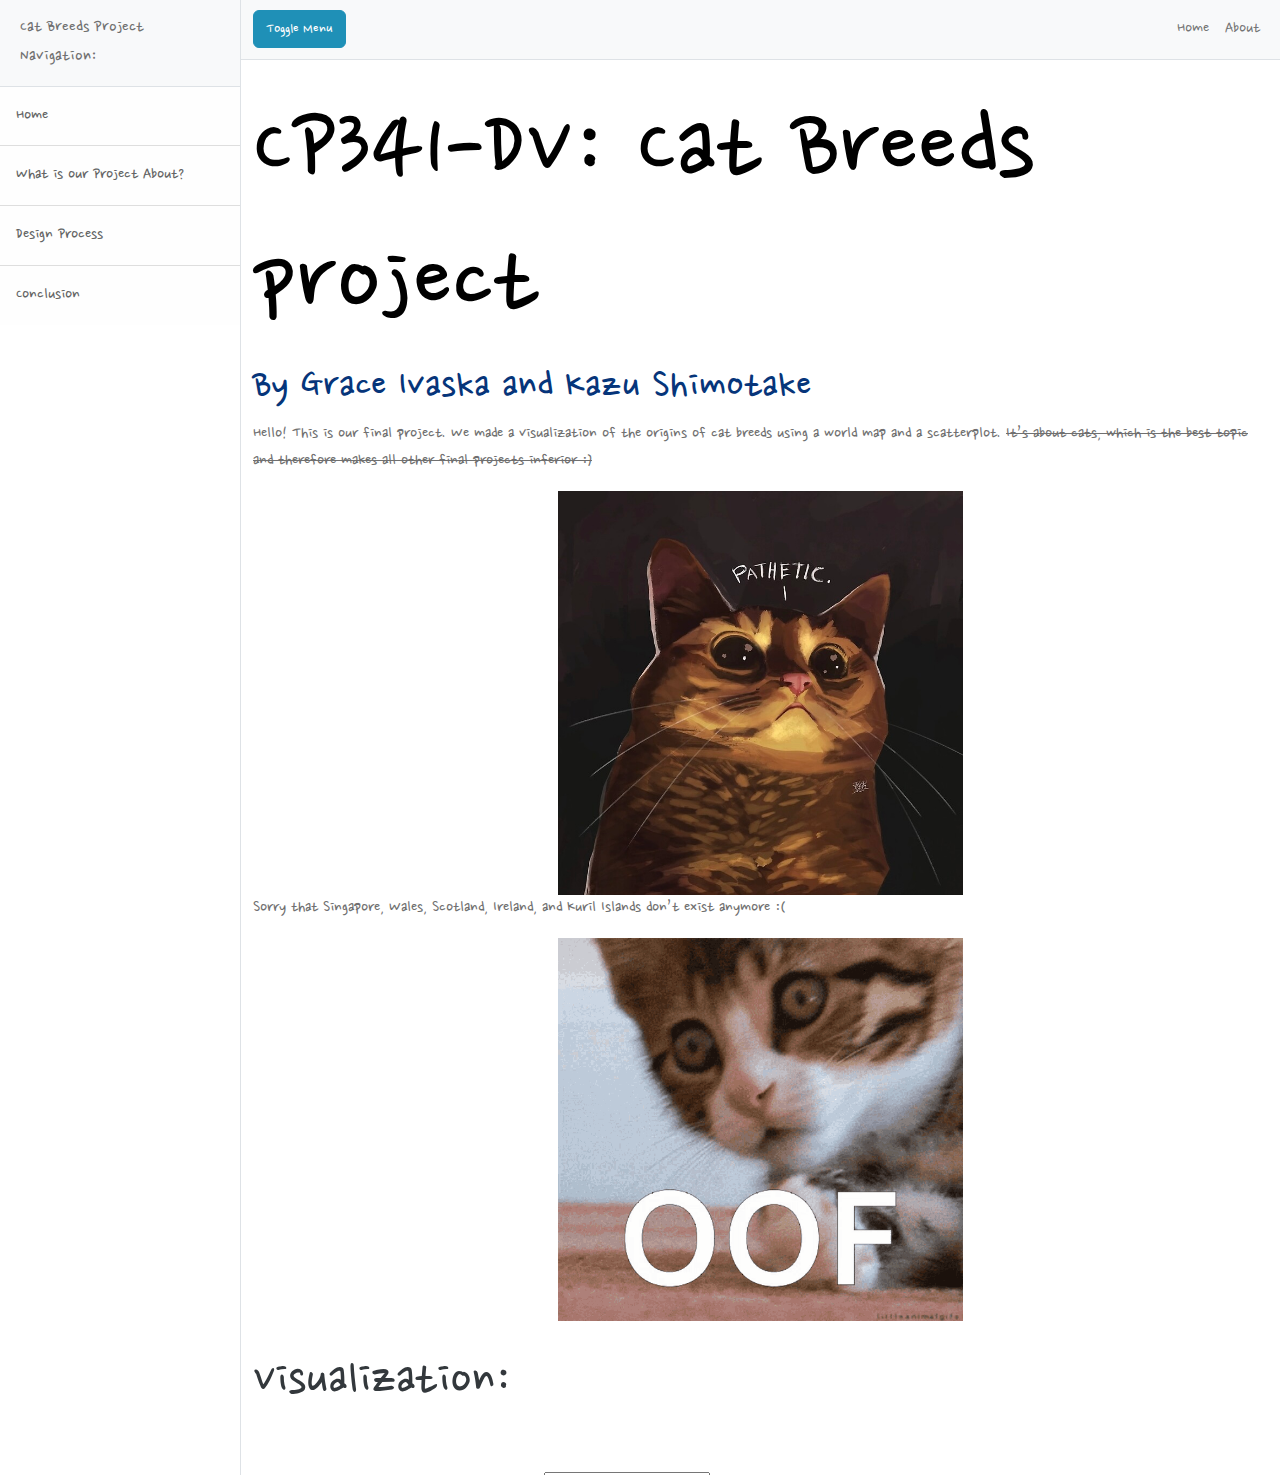
<file: website/final_webpage/index.html>
<!DOCTYPE html>
<html lang="en">
    <head>
        <meta charset="utf-8" />
        <meta name="viewport" content="width=device-width, initial-scale=1, shrink-to-fit=no" />
        <meta name="description" content="" />
        <meta name="author" content="" />
        <!-- <title>Simple Sidebar - Start Bootstrap Template</title> -->
         <title>CP341-DV: Final Project</title>
        <!-- Load d3.js -->
        <script src="https://d3js.org/d3.v6.js"></script>
       
        <!-- Favicon-->
        <link rel="icon" type="image/x-icon" href="assets/favicon.ico" />
        <!-- Core theme CSS (includes Bootstrap)-->
        <link href="css/styles.css" rel="stylesheet" />
        
        <!-- load the viz hub style sheet -->
        <link rel="stylesheet" href="css/style_viz.css" />
        <!-- load in the font -->
        <link rel="preconnect" href="https://fonts.googleapis.com">
        <link rel="preconnect" href="https://fonts.gstatic.com" crossorigin>
        <link href="https://fonts.googleapis.com/css2?family=Nanum+Pen+Script&display=swap" rel="stylesheet">
    </head>
    <body>
        <!--  Website structure:
What is our project about?
- Domain
- Questions
- Tasks
What Can you do with the Visualization
Analyzing the data
Design process :
Brainstorming Datasets
Drawing visual Encodings on White Board
Challenges
Similar data
Figuring out linking
Mapping a one to many
Popup tool problem
GeoJason
Descision made along the way and why
Interation after feedback
Things we want to do hypothetical next steps
Conclusion: 
What did we learn
How did we apply the things we were taught
What were we taught
How did we apply it… 

         -->
        <div class="d-flex" id="wrapper">
            <!-- Sidebar-->
            <div class="border-end bg-white" id="sidebar-wrapper">
                <div class="sidebar-heading border-bottom bg-light">Cat Breeds Project </br> Navigation:</div>

                <div class="list-group list-group-flush">
                    <a class="list-group-item list-group-item-action list-group-item-light p-3" href="index.html">Home</a>
                    <a class="list-group-item list-group-item-action list-group-item-light p-3" href="intro.html">What is our Project About?</a>
                    <a class="list-group-item list-group-item-action list-group-item-light p-3" href="design.html">Design Process</a>
                    <a class="list-group-item list-group-item-action list-group-item-light p-3" href="conclusions.html">Conclusion</a>
                    <!-- <a class="list-group-item list-group-item-action list-group-item-light p-3" href="#!">Conclusion</a> -->

                </div>
            </div>
            <!-- Page content wrapper-->
            <div id="page-content-wrapper">
                <!-- Top navigation-->
                <nav class="navbar navbar-expand-lg navbar-light bg-light border-bottom">
                    <div class="container-fluid">
                        <button class="btn btn-primary" id="sidebarToggle">Toggle Menu</button>
                        <button class="navbar-toggler" type="button" data-bs-toggle="collapse" data-bs-target="#navbarSupportedContent" aria-controls="navbarSupportedContent" aria-expanded="false" aria-label="Toggle navigation"><span class="navbar-toggler-icon"></span></button>
                        <div class="collapse navbar-collapse" id="navbarSupportedContent">
                            <ul class="navbar-nav ms-auto mt-2 mt-lg-0">
                                <li class="nav-item active"><a class="nav-link" href="../home.html">Home</a></li>
                                <li class="nav-item active"><a class="nav-link" href="#!">About</a></li>

                                <!-- <li class="nav-item"><a class="nav-link" href="#!">Link</a></li> -->
                                <!-- <li class="nav-item dropdown">
                                    <a class="nav-link dropdown-toggle" id="navbarDropdown" href="#" role="button" data-bs-toggle="dropdown" aria-haspopup="true" aria-expanded="false">Dropdown</a>
                                    <div class="dropdown-menu dropdown-menu-end" aria-labelledby="navbarDropdown">
                                        <a class="dropdown-item" href="#!">Action</a>
                                        <a class="dropdown-item" href="#!">Another action</a>
                                        <div class="dropdown-divider"></div>
                                        <a class="dropdown-item" href="#!">Something else here</a>
                                    </div> -->
                                </li>
                            </ul>
                        </div>
                    </div>
                </nav>
                <!-- Page content-->
                <div class="container-fluid">
                    <!-- <h1 class="mt-4">Simple Sidebar</h1> -->
                    <h1 class="mt-4">CP341-DV: Cat Breeds project</h1>
                    <h3> By Grace Ivaska and Kazu Shimotake</h3>

                    
                    <!-- <p>The starting state of the menu will appear collapsed on smaller screens, and will appear non-collapsed on larger screens. When toggled using the button below, the menu will change.</p>
                    <p>
                        Make sure to keep all page content within the
                        <code>#page-content-wrapper</code>
                        . The top navbar is optional, and just for demonstration. Just create an element with the
                        <code>#sidebarToggle</code>
                        ID which will toggle the menu when clicked.
                    </p> -->
                    <div id="intro-body"> <div>
                        <div id="intro-para"> 
                            <p>Hello! This is our final project. We made a visualization of the origins of cat breeds using a world map and a scatterplot.
                               <s>It’s about cats, which is the best topic and therefore makes all other final projects inferior :)</s> 
                                 </p>

                        </div>
                        <div id="intro-pic"><img src="static/finalcatmemes/superiorfinal.JPG" alt="SuperiorFinal"
                         
                          style="max-width: 40%;"
                          height= "auto">
                       </div> 
                        <div id="intro-apology"> <p>Sorry that Singapore, Wales, Scotland, Ireland, and Kuril Islands don’t exist anymore :( </p> </div> 
                        <div id="intro-apology-pic"><img src="static/finalcatmemes/singaporedontexist.GIF" 
                          style="max-width: 40%;"
                          height= "auto"></div>
                    </div>

                    <div id="quarantine">
                      <br>
                         <h2> Visualization: </h2>
                        
            
                           <!-- This is where all our HTML from the Vizhub goes here: -->
                            <!-- Create a div where the graph will take place -->
                            <div id="my_dataviz">
                                <div
                                  id="forSVG1"
                                  style="position: relative; display: inline-block"
                                ></div>
                                <div
                                  id="forSVG2"
                                  style="position: relative; display: inline-block"
                                >
                                  <div
                                    id="controls"
                                    style="position: relative; left: 225px; top: 50px"
                                  >
                                    <label for="xAttrSelect">x value:</label>
                                    <select id="xAttrSelect">
                                      <option value="min_life_expectancy">
                                        min life expectancy
                                      </option>
                                      <option value="max_life_expectancy" selected>
                                        max life expectancy
                                      </option>
                                      <option value="min_weight">min weight</option>
                                      <option value="max_weight">max weight</option>
                                    </select>
                                    <br />
                                    <label for="yAttrSelect">y value:</label>
                                    <select id="yAttrSelect">
                                      <option value="min_life_expectancy">
                                        min life expectancy
                                      </option>
                                      <option value="max_life_expectancy">
                                        max life expectancy
                                      </option>
                                      <option value="min_weight">min weight</option>
                                      <option value="max_weight" selected>
                                        max weight
                                      </option>
                                    </select>
                                  </div>
                                </div>
                             </div>
                                
                           
                    
                    </div>
                </div>
            </div>
        </div>
        <!-- Bootstrap core JS-->
        <script src="https://cdn.jsdelivr.net/npm/bootstrap@5.2.3/dist/js/bootstrap.bundle.min.js"></script>
        <!-- Core theme JS-->
        <script src="js/scripts.js"></script>
        <script src ="js/bundle.js"> </script>
    </body>
</html>
</file>
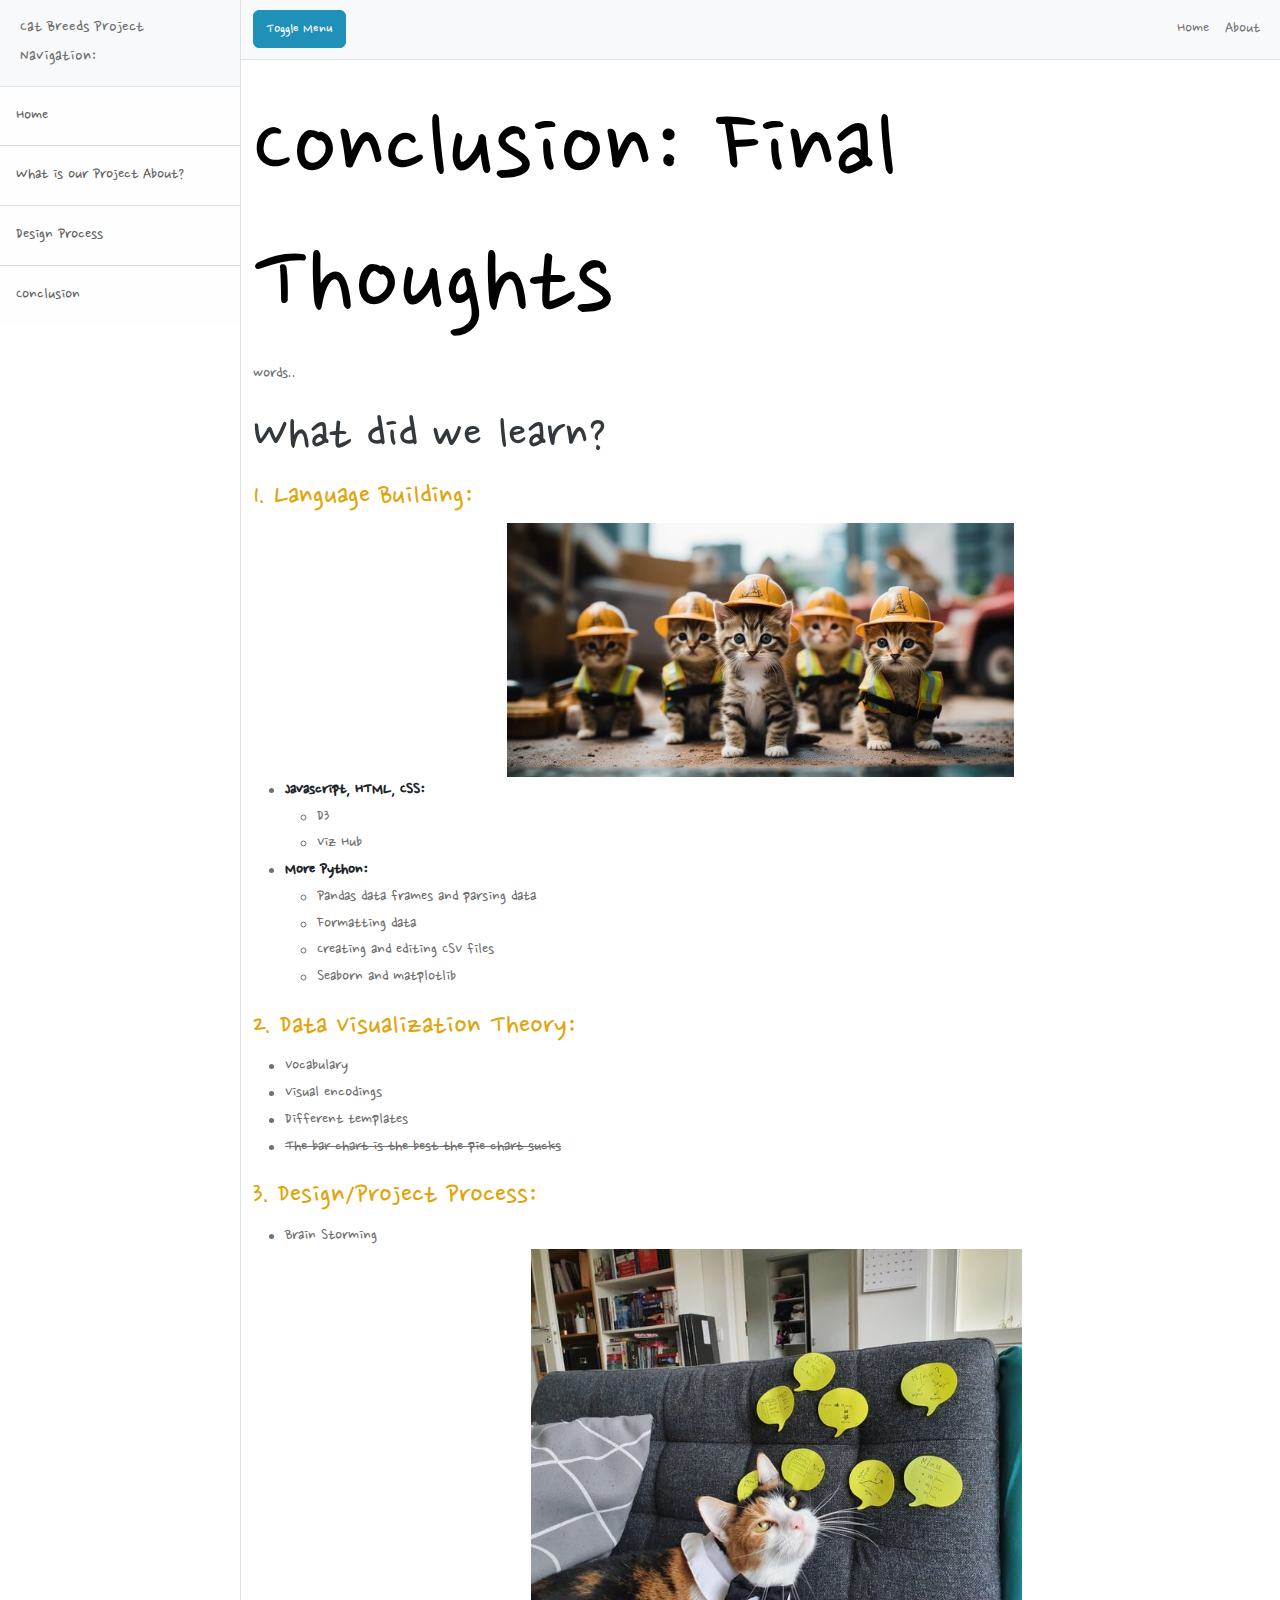
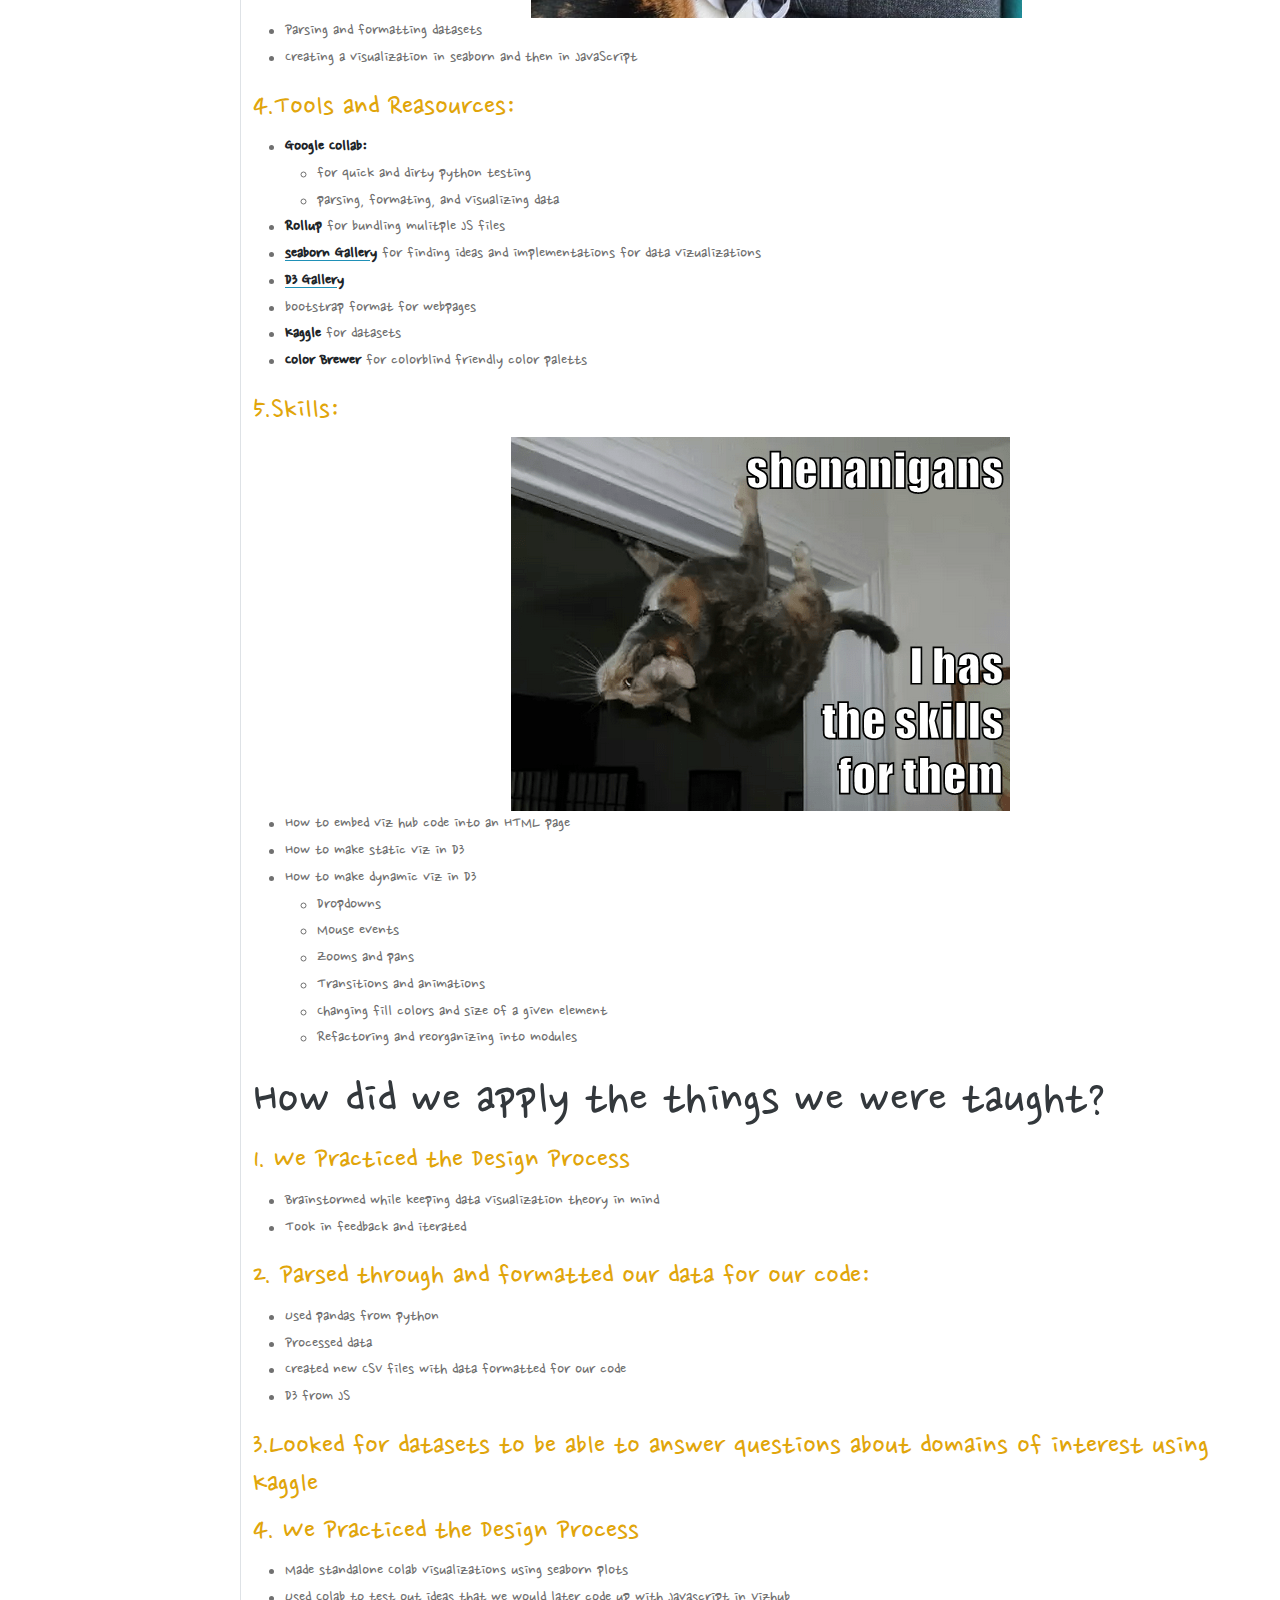
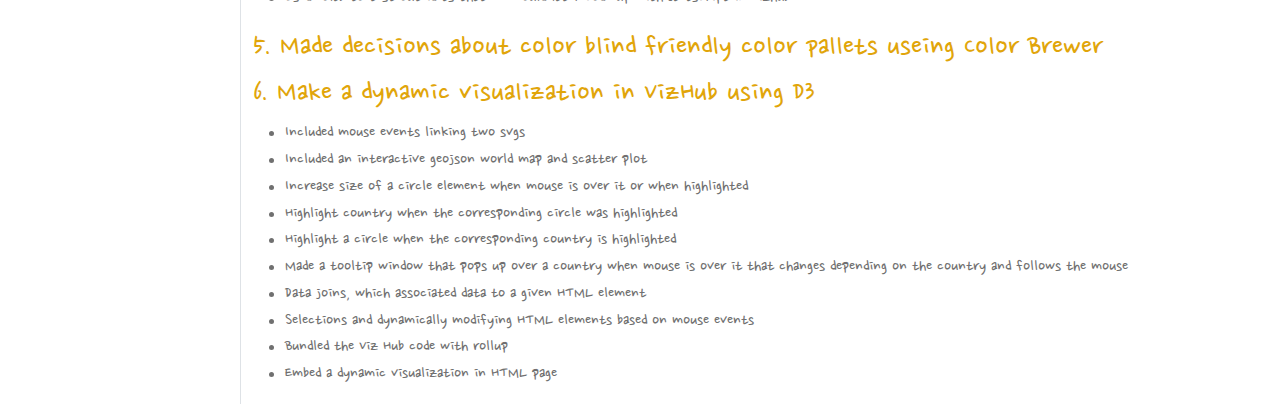
<file: website/final_webpage/conclusions.html>
<!DOCTYPE html>
<html lang="en">
    <head>
        <meta charset="utf-8" />
        <meta name="viewport" content="width=device-width, initial-scale=1, shrink-to-fit=no" />
        <meta name="description" content="" />
        <meta name="author" content="" />
        <!-- <title>Simple Sidebar - Start Bootstrap Template</title> -->
         <title>CP341-DV: Conclusions</title>
        <!-- Load d3.js -->
        <script src="https://d3js.org/d3.v6.js"></script>
       
        <!-- Favicon-->
        <link rel="icon" type="image/x-icon" href="assets/favicon.ico" />
        <!-- Core theme CSS (includes Bootstrap)-->
        <link href="css/styles.css" rel="stylesheet" />
        
        <!-- load the viz hub style sheet -->
        <link rel="stylesheet" href="css/style_viz.css" />
         <!-- load in the font -->
         <link rel="preconnect" href="https://fonts.googleapis.com">
         <link rel="preconnect" href="https://fonts.gstatic.com" crossorigin>
         <link href="https://fonts.googleapis.com/css2?family=Nanum+Pen+Script&display=swap" rel="stylesheet">
    </head>
    <body>
        <!-- Website structure:
What is our project about?
- Domain
- Questions
- Tasks
What Can you do with the Visualization
Analyzing the data
Design process :
Brainstorming Datasets
Drawing visual Encodings on White Board
Challenges
Similar data
Figuring out linking
Mapping a one to many
Popup tool problem
GeoJason
Descision made along the way and why
Interation after feedback
Things we want to do hypothetical next steps
Conclusion: 
What did we learn
How did we apply the things we were taught
What were we taught
How did we apply it… 

         -->
        <div class="d-flex" id="wrapper">
            <!-- Sidebar-->
            <div class="border-end bg-white" id="sidebar-wrapper">
                <div class="sidebar-heading border-bottom bg-light">Cat Breeds Project </br> Navigation:</div>

                <div class="list-group list-group-flush">
                    <a class="list-group-item list-group-item-action list-group-item-light p-3" href="index.html">Home</a>
                    <a class="list-group-item list-group-item-action list-group-item-light p-3" href="intro.html">What is our Project About?</a>
                    <a class="list-group-item list-group-item-action list-group-item-light p-3" href="design.html">Design Process</a>
                    <a class="list-group-item list-group-item-action list-group-item-light p-3" href="conclusions.html">Conclusion</a>  </div>
            </div>
            <!-- Page content wrapper-->
            <div id="page-content-wrapper">
                <!-- Top navigation-->
                <nav class="navbar navbar-expand-lg navbar-light bg-light border-bottom">
                    <div class="container-fluid">
                        <button class="btn btn-primary" id="sidebarToggle">Toggle Menu</button>
                        <button class="navbar-toggler" type="button" data-bs-toggle="collapse" data-bs-target="#navbarSupportedContent" aria-controls="navbarSupportedContent" aria-expanded="false" aria-label="Toggle navigation"><span class="navbar-toggler-icon"></span></button>
                        <div class="collapse navbar-collapse" id="navbarSupportedContent">
                            <ul class="navbar-nav ms-auto mt-2 mt-lg-0">
                                <li class="nav-item active"><a class="nav-link" href="../home.html">Home</a></li>
                                <li class="nav-item active"><a class="nav-link" href="#!">About</a></li>

                                <!-- <li class="nav-item"><a class="nav-link" href="#!">Link</a></li> -->
                                <!-- <li class="nav-item dropdown">
                                    <a class="nav-link dropdown-toggle" id="navbarDropdown" href="#" role="button" data-bs-toggle="dropdown" aria-haspopup="true" aria-expanded="false">Dropdown</a>
                                    <div class="dropdown-menu dropdown-menu-end" aria-labelledby="navbarDropdown">
                                        <a class="dropdown-item" href="#!">Action</a>
                                        <a class="dropdown-item" href="#!">Another action</a>
                                        <div class="dropdown-divider"></div>
                                        <a class="dropdown-item" href="#!">Something else here</a>
                                    </div> -->
                                </li>
                            </ul>
                        </div>
                    </div>
                </nav>
                <!-- Page content-->
                <div class="container-fluid">
                     <!-- <h1 class="mt-4">Simple Sidebar</h1> -->
                    <!-- <p>The starting state of the menu will appear collapsed on smaller screens, and will appear non-collapsed on larger screens. When toggled using the button below, the menu will change.</p>
                    <p>
                        Make sure to keep all page content within the
                        <code>#page-content-wrapper</code>
                        . The top navbar is optional, and just for demonstration. Just create an element with the
                        <code>#sidebarToggle</code>
                        ID which will toggle the menu when clicked.
                    </p> -->
                    
                    <!-- <h1 class="mt-4">CP341-DV: Cat Breeds project</h1>
                    <h4> By Grace Ivaska and Kazu Shimotake</h4> -->
                    <div id="conclusion-body">
                        <h1 class="mt-4">Conclusion: Final Thoughts</h1>
                        <p> words..</p>
                        <div id="conclusion-learning">
                            <h2> What did we learn?</h2>
                            <div id="concl-learn-lang">
                                <h4>1. Language Building:</h4>
                                <div id = "cl-lang-pic"><img src="static/finalcatmemes/languagebuilding.JPG"></div>
                                <div id="cl-lang-list">
                                    <ul>
                                        <li><b> Javascript, HTML, CSS:</b>
                                            <ul>
                                                <li>D3</li>
                                                <li>Viz Hub</li>

                                            </ul>
                                        </li>
                                        <li><b> More Python: </b>
                                            <ul>
                                                <li>Pandas data frames and parsing data</li>
                                                <li>Formatting data</li>
                                                <li>Creating and editing CSV files</li>
                                                <li>Seaborn and matplotlib </li>

                                            </ul>
                                        
                                        </li>        

                                    </ul>
                                </div>
                            </div>
                            <div id="concl-learn-viz-theory">
                                <h4>2. Data Visualization Theory:</h4>
                               <div id="cl-viz">
                                    <ul>
                                        <li>Vocabulary</li>
                                        <li>Visual encodings
                                        </li> 
                                        <li>Different templates</li>        
                                        <li><s>The bar chart is the best the pie chart sucks</s></li>        
                                    </ul>
                                </div>
                            </div>
                            <div id="concl-learn-design-process">
                                <h4>3. Design/Project Process:</h4>
                                <div id="cl-design">
                                    <ul>
                                        <li> Brain Storming
                                            <div id = "cl-design-pic"><img src="static/finalcatmemes/catbrainstorming.JPG"></div>
                                        </li>
                                        <li>Parsing and formatting datasets</li>
                                        <li>Creating a visualization in seaborn and then in JavaScript</li>    
                                    </ul>
                                </div>
                            </div>
                            <div id="concl-learn-reasources">
                                <h4>4.Tools and Reasources:</h4>
                                <div id="cl-reasources">
                                    <ul>
                                        <li><b>Google Collab:</b>
                                            <ul>
                                                <li> for quick and dirty python testing</li>
                                                <li> parsing, formating, and visualizing data</li>
                                            </ul>
                                        </li>
                                        <li><b>Rollup</b> for bundling mulitple JS files</li>
                                        <li><a href="https://seaborn.pydata.org/examples/index.html"><b>seaborn Gallery</b></a> for finding ideas and implementations for data vizualizations</li>         
                                        <li><a href="https://observablehq.com/@d3/gallery"><b>D3 Gallery</b></a></li>  
                                        <li>bootstrap format for webpages</li>        
                                        <li><b>Kaggle</b> for datasets</li>   
                                        <li><b>Color Brewer</b>  for colorblind friendly color paletts</li>        
                                    </ul>
                                </div>
                            </div>
                            <div id="concl-learn-skills">
                                <h4>5.Skills:</h4>
                                <div id = "cl-skills-pic"><img src="static/finalcatmemes/conclusionskills.PNG"></div>
                                <div id="cl-skills">
                                    <ul>
                                        <li>How to embed viz hub code into an HTML page</li>
                                        <li>How to make static viz in D3</li>
                                        <li>How to make dynamic viz in D3</li>
                                            <ul>
                                                <li>Dropdowns</li>
                                                <li>Mouse events</li>   
                                                <li>Zooms and pans</li>   
                                                <li>Transitions and animations</li>   
                                                <li>Changing fill colors and size of a given element</li>   
                                                <li>Refactoring and reorganizing into modules </li>   
                                            </ul>     
                                    </ul>
                                </div>
                            </div>
                            

                        </div>
                        <div id="conclusion-applications">
                            <h2> How did we apply the things we were taught?</h2>
                            <div id="concl-app-design-process">
                                <h4>1. We Practiced the Design Process</h4>
                                <ul>
                                    <li>Brainstormed while keeping data visualization theory in mind</li>
                                    <li>Took in feedback and iterated </li>
                                </ul>
                                
                            </div>
                            <div id="concl-app-design-process">
                                <h4>2. Parsed through and formatted our data for our code:</h4>
                                <ul>
                                    <li>Used pandas from python</li>
                                    <li>Processed data</li>
                                    <li>Created new CSV files with data formatted for our code</li>
                                    <li>D3 from JS</li>
                                </ul>
                                
                            </div>  
                            <div id="concl-app-design-looking">
                                <h4>3.Looked for datasets to be able to answer questions about domains of interest using Kaggle
                                </h4>
                            
                            </div>  
                            <div id="concl-app-design-static">
                                <h4>4. We Practiced the Design Process</h4>
                                <ul>
                                    <li>Made standalone Colab visualizations using seaborn plots</li>
                                    <li>Used Colab to test out ideas that we would later code up with Javascript in Vizhub</li>
                                </ul>
                                
                            </div> 
                            <div id="concl-app-design-process">
                                <h4>5. Made decisions about color blind friendly color pallets useing Color Brewer</h4> 
                            </div>  
                            <div id="concl-app-design-process">
                                <h4>6. Make a dynamic visualization in VizHub using D3</h4>
                                <ul>
                                    <li>Included mouse events linking two svgs</li>
                                    <li>Included an interactive geojson world map and scatter plot</li>
                                    <li>Increase size of a circle element when mouse is over it or when highlighted</li>
                                    <li>Highlight country when the corresponding circle was highlighted</li>
                                    <li>Highlight a circle when the corresponding country is highlighted</li>
                                    <li>Made a tooltip window that pops up over a country when mouse is over it that changes depending on the country and follows the mouse</li>
                                    <li>Data joins, which associated data to a given HTML element</li>
                                    <li>Selections and dynamically modifying HTML elements based on mouse events
                                    </li>
                                    <li>Bundled the Viz Hub code with rollup
                                    </li>
                                    <li>Embed a dynamic visualization in HTML page</li>


                                </ul>
                                
                            </div>        

                        </div>

                    
                   



           
                    </div>
                </div>
            </div>
        </div>
        <!-- Bootstrap core JS-->
        <script src="https://cdn.jsdelivr.net/npm/bootstrap@5.2.3/dist/js/bootstrap.bundle.min.js"></script>
        <!-- Core theme JS-->
        <script src="js/scripts.js"></script>
        <script src ="js/bundle.js"> </script>
    </body>
</html>
</file>
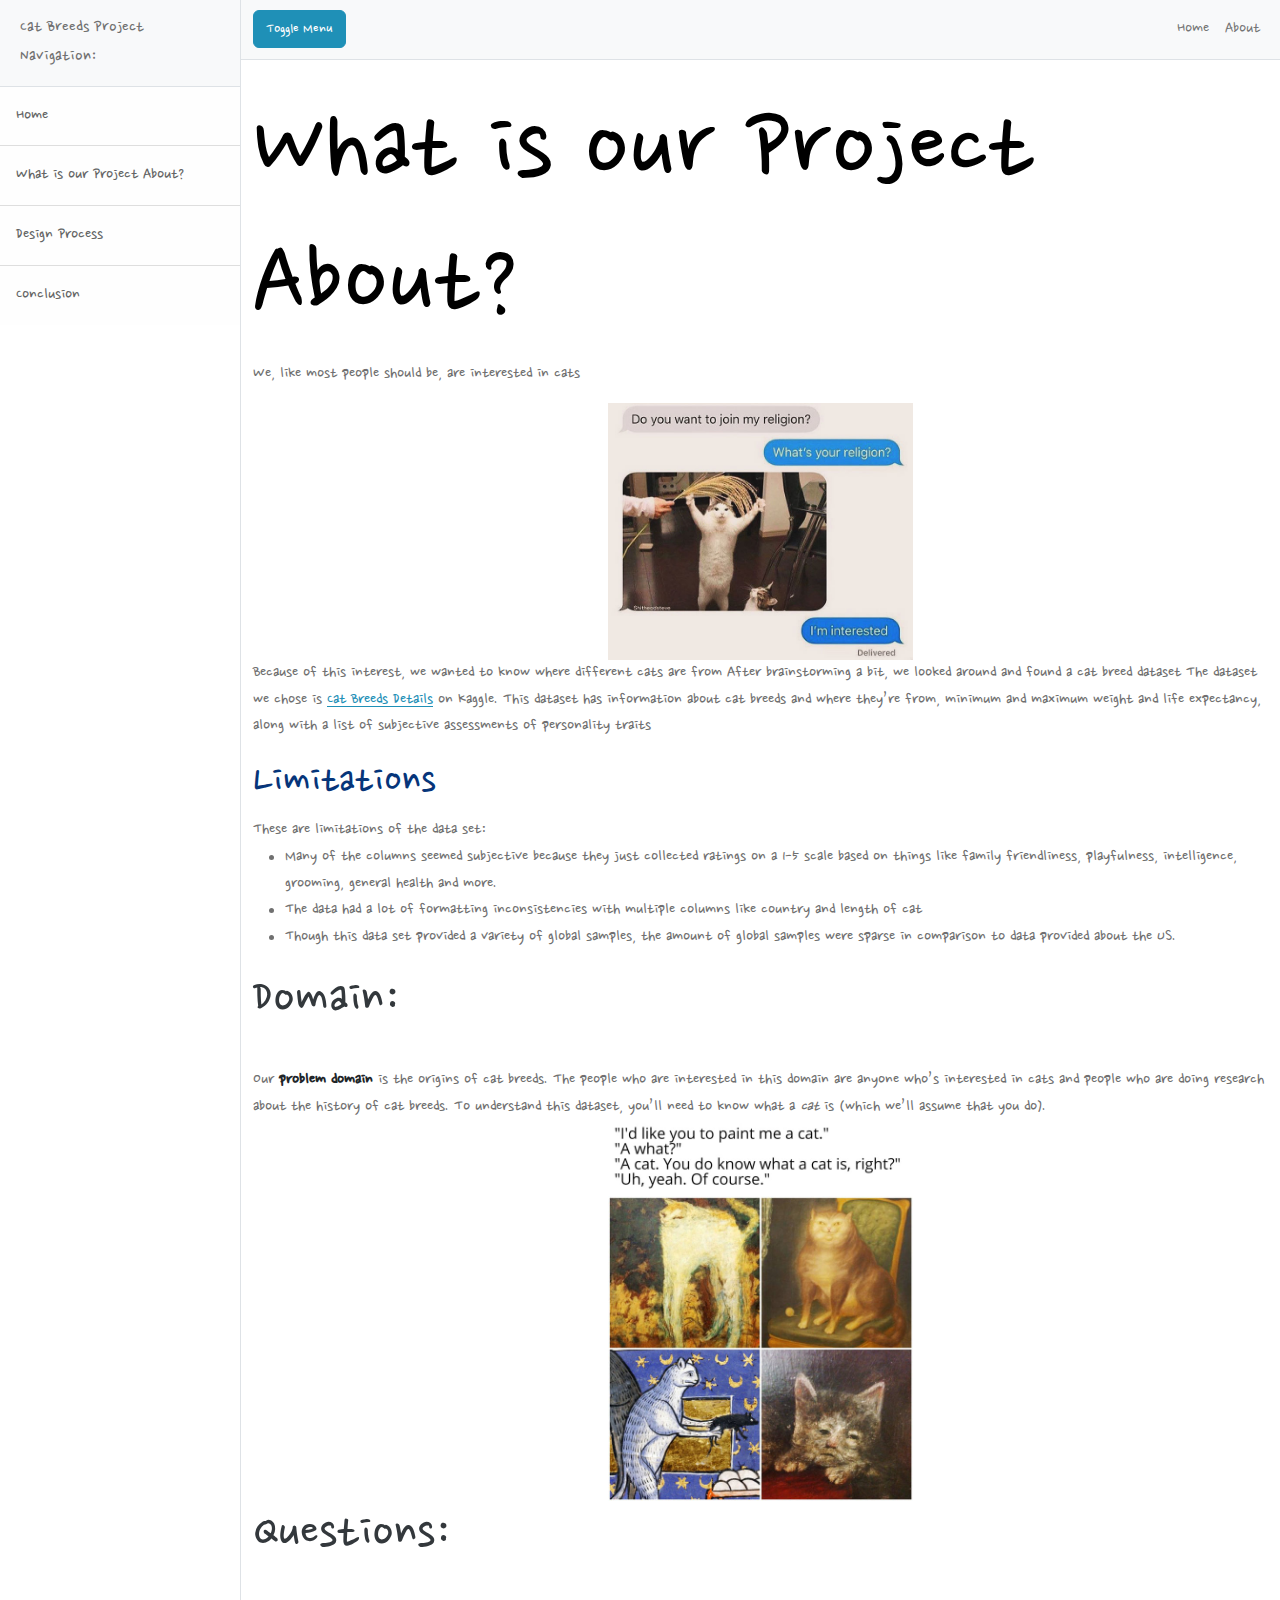
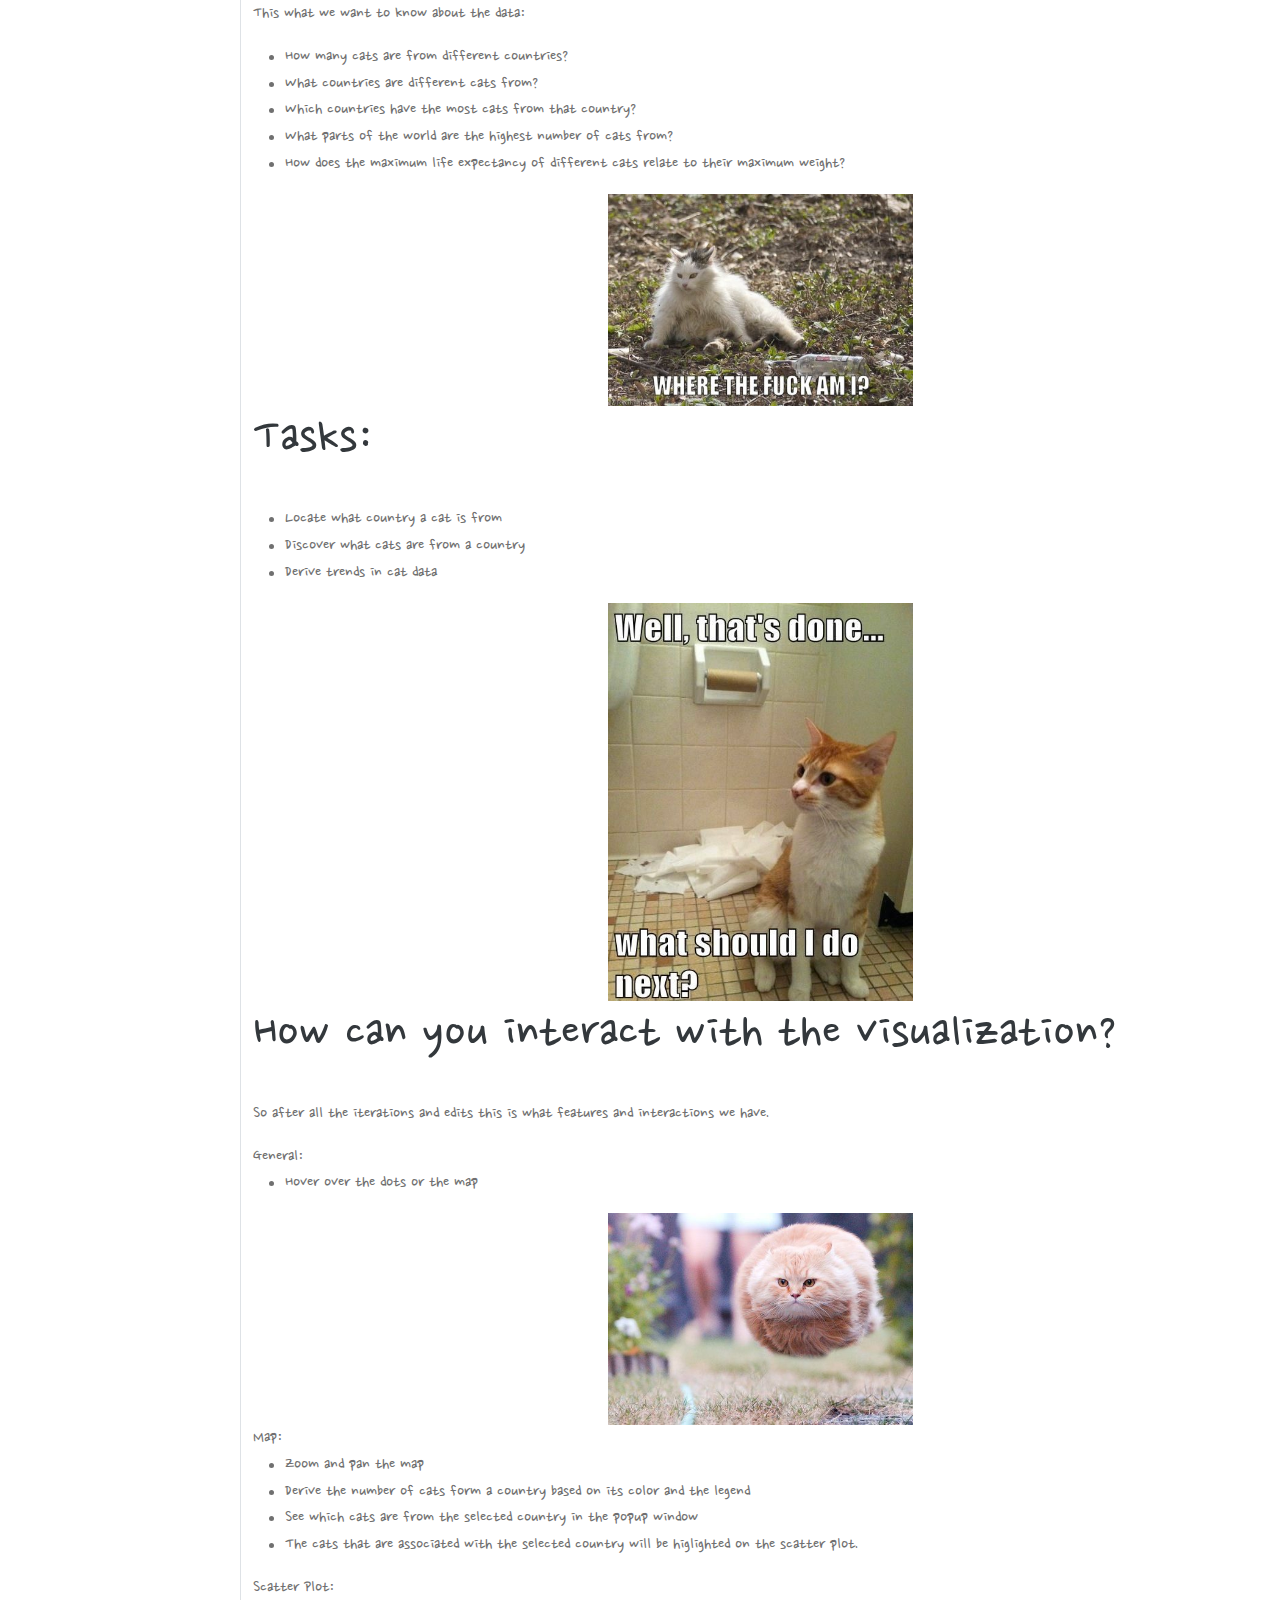
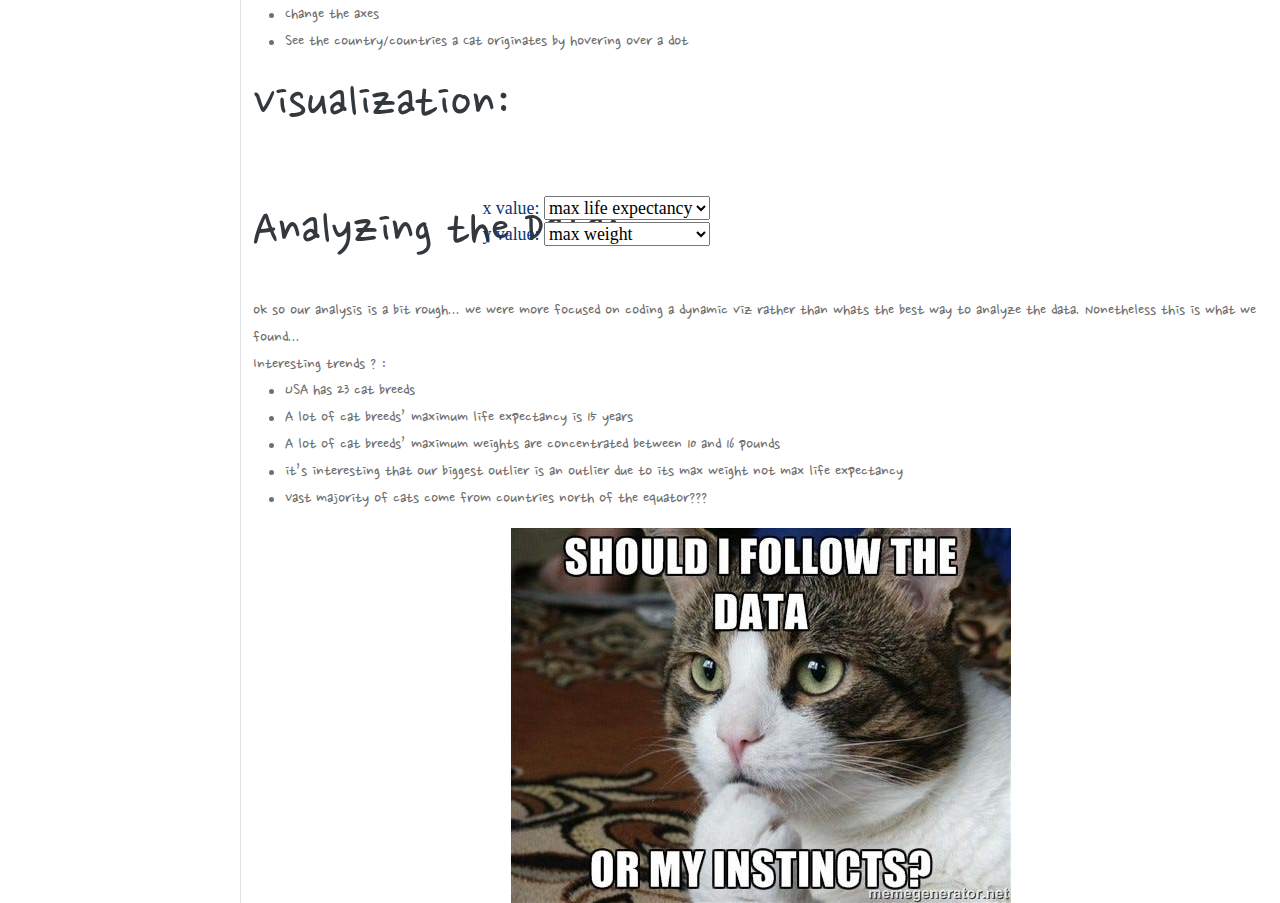
<file: website/final_webpage/intro.html>
<!DOCTYPE html>
<html lang="en">
    <head>
        <meta charset="utf-8" />
        <meta name="viewport" content="width=device-width, initial-scale=1, shrink-to-fit=no" />
        <meta name="description" content="" />
        <meta name="author" content="" />
        <!-- <title>Simple Sidebar - Start Bootstrap Template</title> -->
         <title>CP341-DV: Intro</title>
        <!-- Load d3.js -->
        <script src="https://d3js.org/d3.v6.js"></script>
       
        <!-- Favicon-->
        <link rel="icon" type="image/x-icon" href="assets/favicon.ico" />
        <!-- Core theme CSS (includes Bootstrap)-->
        <link href="css/styles.css" rel="stylesheet" />
        
        <!-- load the viz hub style sheet -->
        <link rel="stylesheet" href="css/style_viz.css" />
         <!-- load in the font -->
         <link rel="preconnect" href="https://fonts.googleapis.com">
         <link rel="preconnect" href="https://fonts.gstatic.com" crossorigin>
         <link href="https://fonts.googleapis.com/css2?family=Nanum+Pen+Script&display=swap" rel="stylesheet">
    </head>
    <body>
        <!--  Website structure:
What is our project about?
- Domain
- Questions
- Tasks
What Can you do with the Visualization
Analyzing the data
Design process :
Brainstorming Datasets
Drawing visual Encodings on White Board
Challenges
Similar data
Figuring out linking
Mapping a one to many
Popup tool problem
GeoJason
Descision made along the way and why
Interation after feedback
Things we want to do hypothetical next steps
Conclusion: 
What did we learn
How did we apply the things we were taught
What were we taught
How did we apply it… 

         -->
        <div class="d-flex" id="wrapper">
            <!-- Sidebar-->
            <div class="border-end bg-white" id="sidebar-wrapper">
                <div class="sidebar-heading border-bottom bg-light">Cat Breeds Project </br> Navigation:</div>

                <div class="list-group list-group-flush">
                    <a class="list-group-item list-group-item-action list-group-item-light p-3" href="index.html">Home</a>
                    <a class="list-group-item list-group-item-action list-group-item-light p-3" href="intro.html">What is our Project About?</a>
                    <a class="list-group-item list-group-item-action list-group-item-light p-3" href="design.html">Design Process</a>
                    <a class="list-group-item list-group-item-action list-group-item-light p-3" href="conclusions.html">Conclusion</a>
                </div>
            </div>
            <!-- Page content wrapper-->
            <div id="page-content-wrapper">
                <!-- Top navigation-->
                <nav class="navbar navbar-expand-lg navbar-light bg-light border-bottom">
                    <div class="container-fluid">
                        <button class="btn btn-primary" id="sidebarToggle">Toggle Menu</button>
                        <button class="navbar-toggler" type="button" data-bs-toggle="collapse" data-bs-target="#navbarSupportedContent" aria-controls="navbarSupportedContent" aria-expanded="false" aria-label="Toggle navigation"><span class="navbar-toggler-icon"></span></button>
                        <div class="collapse navbar-collapse" id="navbarSupportedContent">
                            <ul class="navbar-nav ms-auto mt-2 mt-lg-0">
                                <li class="nav-item active"><a class="nav-link" href="../home.html">Home</a></li>
                                <li class="nav-item active"><a class="nav-link" href="#!">About</a></li>

                                <!-- <li class="nav-item"><a class="nav-link" href="#!">Link</a></li> -->
                                <!-- <li class="nav-item dropdown">
                                    <a class="nav-link dropdown-toggle" id="navbarDropdown" href="#" role="button" data-bs-toggle="dropdown" aria-haspopup="true" aria-expanded="false">Dropdown</a>
                                    <div class="dropdown-menu dropdown-menu-end" aria-labelledby="navbarDropdown">
                                        <a class="dropdown-item" href="#!">Action</a>
                                        <a class="dropdown-item" href="#!">Another action</a>
                                        <div class="dropdown-divider"></div>
                                        <a class="dropdown-item" href="#!">Something else here</a>
                                    </div> -->
                                </li>
                            </ul>
                        </div>
                    </div>
                </nav>
                <!-- Page content-->
                <div class="container-fluid">
                       <!-- <p>The starting state of the menu will appear collapsed on smaller screens, and will appear non-collapsed on larger screens. When toggled using the button below, the menu will change.</p>
                    <p>
                        Make sure to keep all page content within the
                        <code>#page-content-wrapper</code>
                        . The top navbar is optional, and just for demonstration. Just create an element with the
                        <code>#sidebarToggle</code>
                        ID which will toggle the menu when clicked.
                    </p> -->

                    <!-- <h1 class="mt-4">Simple Sidebar</h1> -->
                    <!-- <h1 class="mt-4">CP341-DV: Cat Breeds project</h1>
                    <h3> By Grace Ivaska and Kazu Shimotake</h3> -->
                    <div id="project-overview-body">
                        <h1 class="mt-4"> What is our Project About?</h1>
                        <div id = "about-dataset">
                            <div id = "interest-in-cats">
                                <p> We, like most people should be, are interested in cats </p>
                            </div>
                            <div id = "join-us">
                                <img src="static/finalcatmemes/joinmyreligion.JPG" alt="join-us"
                                style="max-width: 30%;"
                                height= "auto" class="medium-img"> </div> 
                        
                             <div id="intro-to-dataset">
                                <p> Because of this interest, we wanted to know where different cats are from
                                    After brainstorming a bit, we looked around and found a cat breed dataset
                                    The dataset we chose is <a href="https://www.kaggle.com/datasets/warcoder/cat-breeds-details ">Cat Breeds Details</a> on Kaggle. 
                                    This dataset has information about cat breeds and where they’re from, minimum and maximum weight and life expectancy, along with a list of subjective assessments of personality traits </p>

                             </div>
                        </div>
                        <div id="limitations">
                                <h3> Limitations</h3>
                                <div>
                                    These are limitations of the data set:
                                    <ul> 
                                    
                                        <li>Many of the columns seemed subjective because they just collected ratings on a 1-5 scale based on things like family friendliness, playfulness, intelligence, grooming, general health and more.
                                        </li>
                                        <li> The data had a lot of formatting inconsistencies with multiple columns like country and length of cat</li>
                    
                                        <li>Though this data set provided a variety of global samples, the amount of global samples were sparse in comparison to data provided about the US. </li>
                                    </ul>
                                </div>

                        </div>
                        <div id = "about-domain">
                            <h2>Domain:</h2><br>
                            <div id="problem-domain"> Our <b>problem domain</b> is the origins of cat breeds.
                                The people who are interested in this domain are anyone who’s interested in cats and people who are doing research about the history of cat breeds.
                                <!-- Even if people aren’t interested in cats, we’re going to at least assume that they know what a cat is -->
                                <!-- For now, we’re going to assume that people know what cats are     -->
                                To understand this dataset, you’ll need to know what a <i>cat</i> is (which we’ll assume that you do).
                            </div>
                            <div id="cat-painting"> <img class="medium-img" src="static/finalcatmemes/knowwhatcatsare.JPG"></div>
                        </div>
                        <div id = "about-questions">
                            <h2>Questions:</h2><br>
                            <div id="ds-questions">
                                <p> This what we want to know about the data:</p> 
                                <ul>
                                    <li>How many cats are from different countries?</li>
                                    <li>What countries are different cats from?
                                    </li>
                                    <li>Which countries have the most cats from that country?</li>
                                    <li>What parts of the world are the highest number of cats from?</li>
                                    <li>How does the maximum life expectancy of different cats relate to their maximum weight?</li>
                                </ul>
                                <div> <img class="medium-img" src="static/finalcatmemes/wherecat.JPG"> </div>
                            </div>
                        </div>
                        <div id = "about-tasks">
                            <h2>Tasks:</h2><br>
                            <div id="ds-tasks">
                                <ul>
                                    <li>Locate what country a cat is from </li>
                                    <li>Discover what cats are from a country</li>
                                    <li>Derive trends in cat data</li>
                                </ul>
                            </div>
                            <div> <img class="medium-img" src="static/finalcatmemes/tasks.JPG"> </div>
                        </div> 
                        <div id = "about-usuage">
                            <h2>How can you interact with the visualization?</h2><br>
                            <div id="ds-usage"> 
                                <p> So after all the iterations and edits this is what features and interactions we have.</p>
                                General:
                                <ul>
                                    <li>Hover over the dots or the map</li>
                                </ul>
                                <div><img class="medium-img" src="static/finalcatmemes/hovercat.JPG"></div>
                                Map:
                                <ul>
                                    <li>Zoom and pan the map</li>
                                    <li>Derive the number of cats form a country based on its color and the legend</li>
                                    <li>See which cats are from the selected country in the popup window</li>
                                    <li>The cats that are associated with the selected country will be higlighted on the scatter plot. </li>

                                </ul>
                               
                                Scatter Plot:
                                <ul>
                                    <li>Change the axes</li>
                                    <li>See the country/countries a Cat  originates by hovering over a dot </li>
                                
                                </ul>

                            </div>
                        </div>
                        
                        <div id="quarantine">
                            <h2> Visualization: </h2>
                            <!-- This is where all our HTML from the Vizhub goes here: -->
                            <!-- Create a div where the graph will take place -->
                            <div id="my_dataviz">
                                <div
                                  id="forSVG1"
                                  style="position: relative; display: inline-block"
                                ></div>
                                <div
                                  id="forSVG2"
                                  style="position: relative; display: inline-block"
                                >
                                  <div
                                    id="controls"
                                    style="position: relative; left: 225px; top: 50px"
                                  >
                                    <label for="xAttrSelect">x value:</label>
                                    <select id="xAttrSelect">
                                      <option value="min_life_expectancy">
                                        min life expectancy
                                      </option>
                                      <option value="max_life_expectancy" selected>
                                        max life expectancy
                                      </option>
                                      <option value="min_weight">min weight</option>
                                      <option value="max_weight">max weight</option>
                                    </select>
                                    <br />
                                    <label for="yAttrSelect">y value:</label>
                                    <select id="yAttrSelect">
                                      <option value="min_life_expectancy">
                                        min life expectancy
                                      </option>
                                      <option value="max_life_expectancy">
                                        max life expectancy
                                      </option>
                                      <option value="min_weight">min weight</option>
                                      <option value="max_weight" selected>
                                        max weight
                                      </option>
                                    </select>
                                  </div>
                                </div>
                              </div>   
                                
                        </div>

                        <div id = "about-analyzing">
                            <h2>Analyzing the Data:</h2><br>
                            <div id="ds-analysis">
                                ok so our analysis is a bit rough... we were more focused on coding a dynamic viz rather than whats the best way to analyze the data.
                                Nonetheless this is what we found... <br>
                                Interesting trends ? :
                                <ul> 
                                    <li>USA has 23 cat breeds</li>
                                    <li>A lot of cat breeds’ maximum life expectancy is 15 years</li>
                                    <li>A lot of cat breeds’ maximum weights are concentrated between 10 and 16 pounds</li>
                                    <li>it’s interesting that our biggest outlier is an outlier due to its max weight not max life expectancy</li>
                                    <li>Vast majority of cats come from countries north of the equator???</li>
                                </ul>
                            </div>
                            <div> <img src="static/finalcatmemes/analysis.JPG"> </div>
                        </div>

                    </div>

                </div>
            </div>
        </div>
        <!-- Bootstrap core JS-->
        <script src="https://cdn.jsdelivr.net/npm/bootstrap@5.2.3/dist/js/bootstrap.bundle.min.js"></script>
        <!-- Core theme JS-->
        <script src="js/scripts.js"></script>
        <script src ="js/bundle.js"> </script>
    </body>
</html>
</file>
<file: website/final_webpage/css/style_viz.css>
#tooltip {
  position: absolute;
  z-index: 10;
  display: block;
  margin: 5px;
  font-size: 1em;
  background-color: white;
  border: solid;
  border-width: 2px;
  border-radius: 5px;
  padding: 5px;
  opacity: 0;
}
</file>
